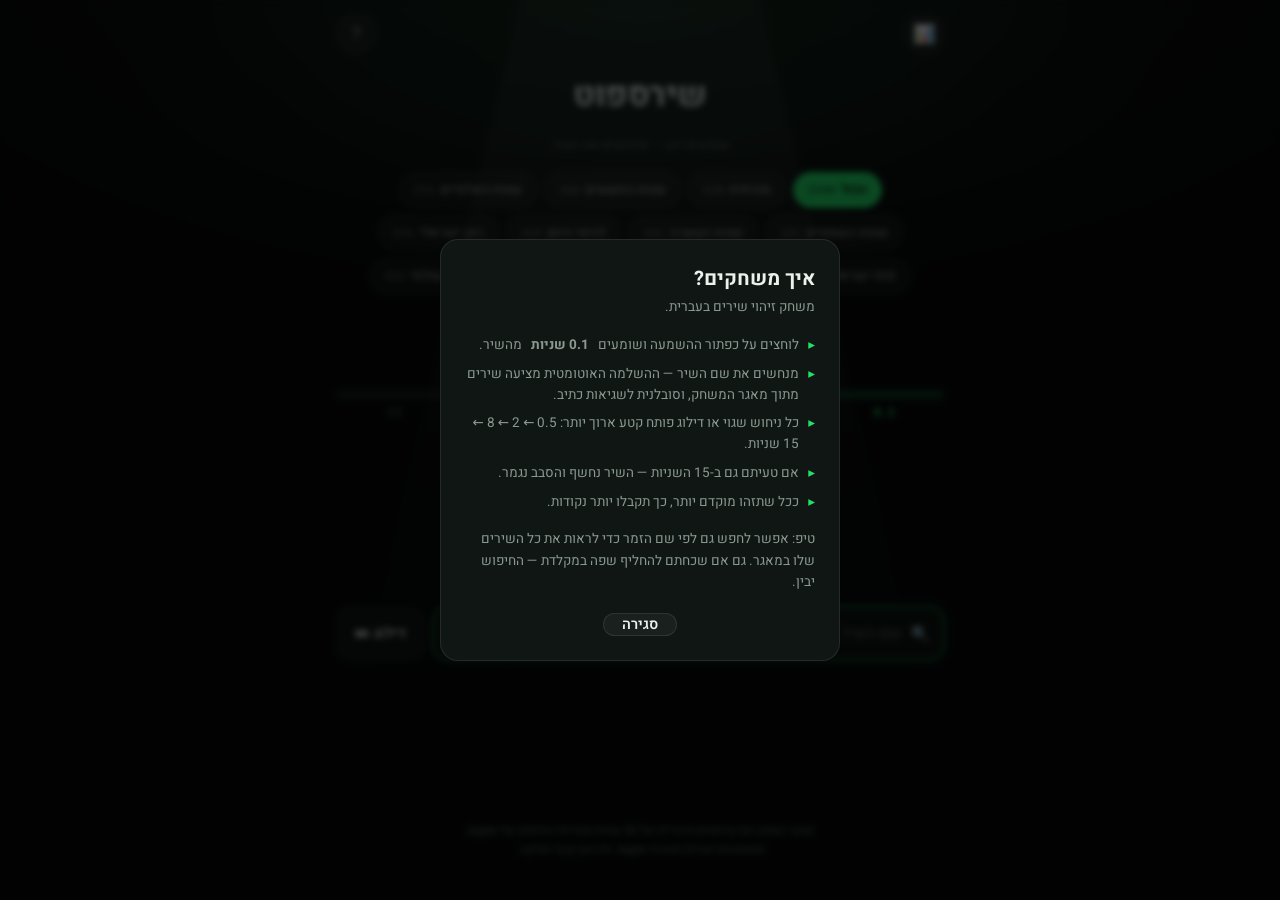
<file: index.html>
<!DOCTYPE html>
<html lang="he" dir="rtl">
<head>
<meta charset="utf-8">
<meta name="viewport" content="width=device-width, initial-scale=1, viewport-fit=cover">
<title>שירספוט — נחשו את השיר</title>
<meta name="description" content="משחק זיהוי שירים בעברית. שומעים 0.1 שניות ומנחשים — מזרחית, שנות התשעים, שנות האלפיים ועוד.">
<meta name="theme-color" content="#07090a">

<meta property="og:type" content="website">
<meta property="og:title" content="שירספוט — נחשו את השיר">
<meta property="og:description" content="משחק זיהוי שירים בעברית. 0.1 שניות. תזהו?">

<link rel="preconnect" href="https://fonts.googleapis.com">
<link rel="preconnect" href="https://fonts.gstatic.com" crossorigin>
<link rel="preconnect" href="https://audio-ssl.itunes.apple.com" crossorigin>
<link href="https://fonts.googleapis.com/css2?family=Heebo:wght@400;500;700;800&family=IBM+Plex+Mono:wght@400;700&display=swap" rel="stylesheet">
<link rel="stylesheet" href="assets/css/style.css">
<link rel="icon" href="data:image/svg+xml,<svg xmlns='http://www.w3.org/2000/svg' viewBox='0 0 100 100'><text y='.9em' font-size='90'>🎵</text></svg>">
</head>
<body>

<div class="spotlight" aria-hidden="true"></div>

<div class="wrap">

  <div class="topbar">
    <button class="icon-btn" id="statsBtn" type="button" title="סטטיסטיקה" aria-label="סטטיסטיקה">📊</button>
    <button class="icon-btn" id="helpBtn" type="button" title="איך משחקים" aria-label="איך משחקים">?</button>
  </div>

  <h1 class="brand">שירספוט</h1>
  <p class="tagline">שומעים רגע — ומנחשים את השיר</p>

  <div id="loading" class="loading">טוען את מאגר השירים…</div>

  <main id="main" hidden>

    <div class="genres" id="genres" role="group" aria-label="סגנון מוזיקלי"></div>

    <div class="scorebar" id="scorebar"></div>

    <div class="stages" id="stages" aria-hidden="true"></div>
    <div class="stage-labels" id="stageLabels" aria-hidden="true"></div>

    <div class="player">
      <button class="play-btn" id="playBtn" type="button" aria-label="השמע את הקטע"></button>
      <div class="dur" id="dur"></div>
    </div>

    <div class="guess-row">
      <div class="combo">
        <span class="mag" aria-hidden="true">🔍</span>
        <input class="guess-input" id="guessInput" type="text"
               placeholder="שם השיר או הזמר…"
               autocomplete="off" autocorrect="off" autocapitalize="off" spellcheck="false"
               role="combobox" aria-autocomplete="list" aria-expanded="false" aria-controls="suggest">
        <div class="suggest" id="suggest" role="listbox" hidden></div>
      </div>
      <button class="btn" id="skipBtn" type="button">דילוג ⏭</button>
    </div>

    <div class="attempts" id="attempts"></div>

  </main>

  <footer class="footer">
    קטעי השמע הם קדימונים ציבוריים של 30 שניות משירות החיפוש של Apple,<br>
    ומושמעים ישירות משרתי Apple. אין כאן קבצי מוזיקה.
  </footer>
</div>

<div class="modal-back" id="modalBack" hidden>
  <div class="modal" role="dialog" aria-modal="true">
    <div id="modalBody"></div>
    <div style="text-align:center;margin-top:18px">
      <button class="btn" id="modalClose" type="button">סגירה</button>
    </div>
  </div>
</div>

<div class="modal-back result-back" id="resultBack" hidden>
  <div class="modal result-modal" id="resultModal" role="dialog" aria-modal="true" aria-live="polite"></div>
</div>

<canvas class="confetti-canvas" id="confetti" aria-hidden="true"></canvas>

<div class="toast" id="toast" role="status" aria-live="polite"></div>

<script src="assets/js/hebrew.js"></script>
<script src="assets/js/confetti.js"></script>
<script src="assets/js/search.js"></script>
<script src="assets/js/audio.js"></script>
<script src="assets/js/game.js"></script>
<script src="data/songs.js"></script>
<script src="assets/js/app.js"></script>
</body>
</html>
</file>
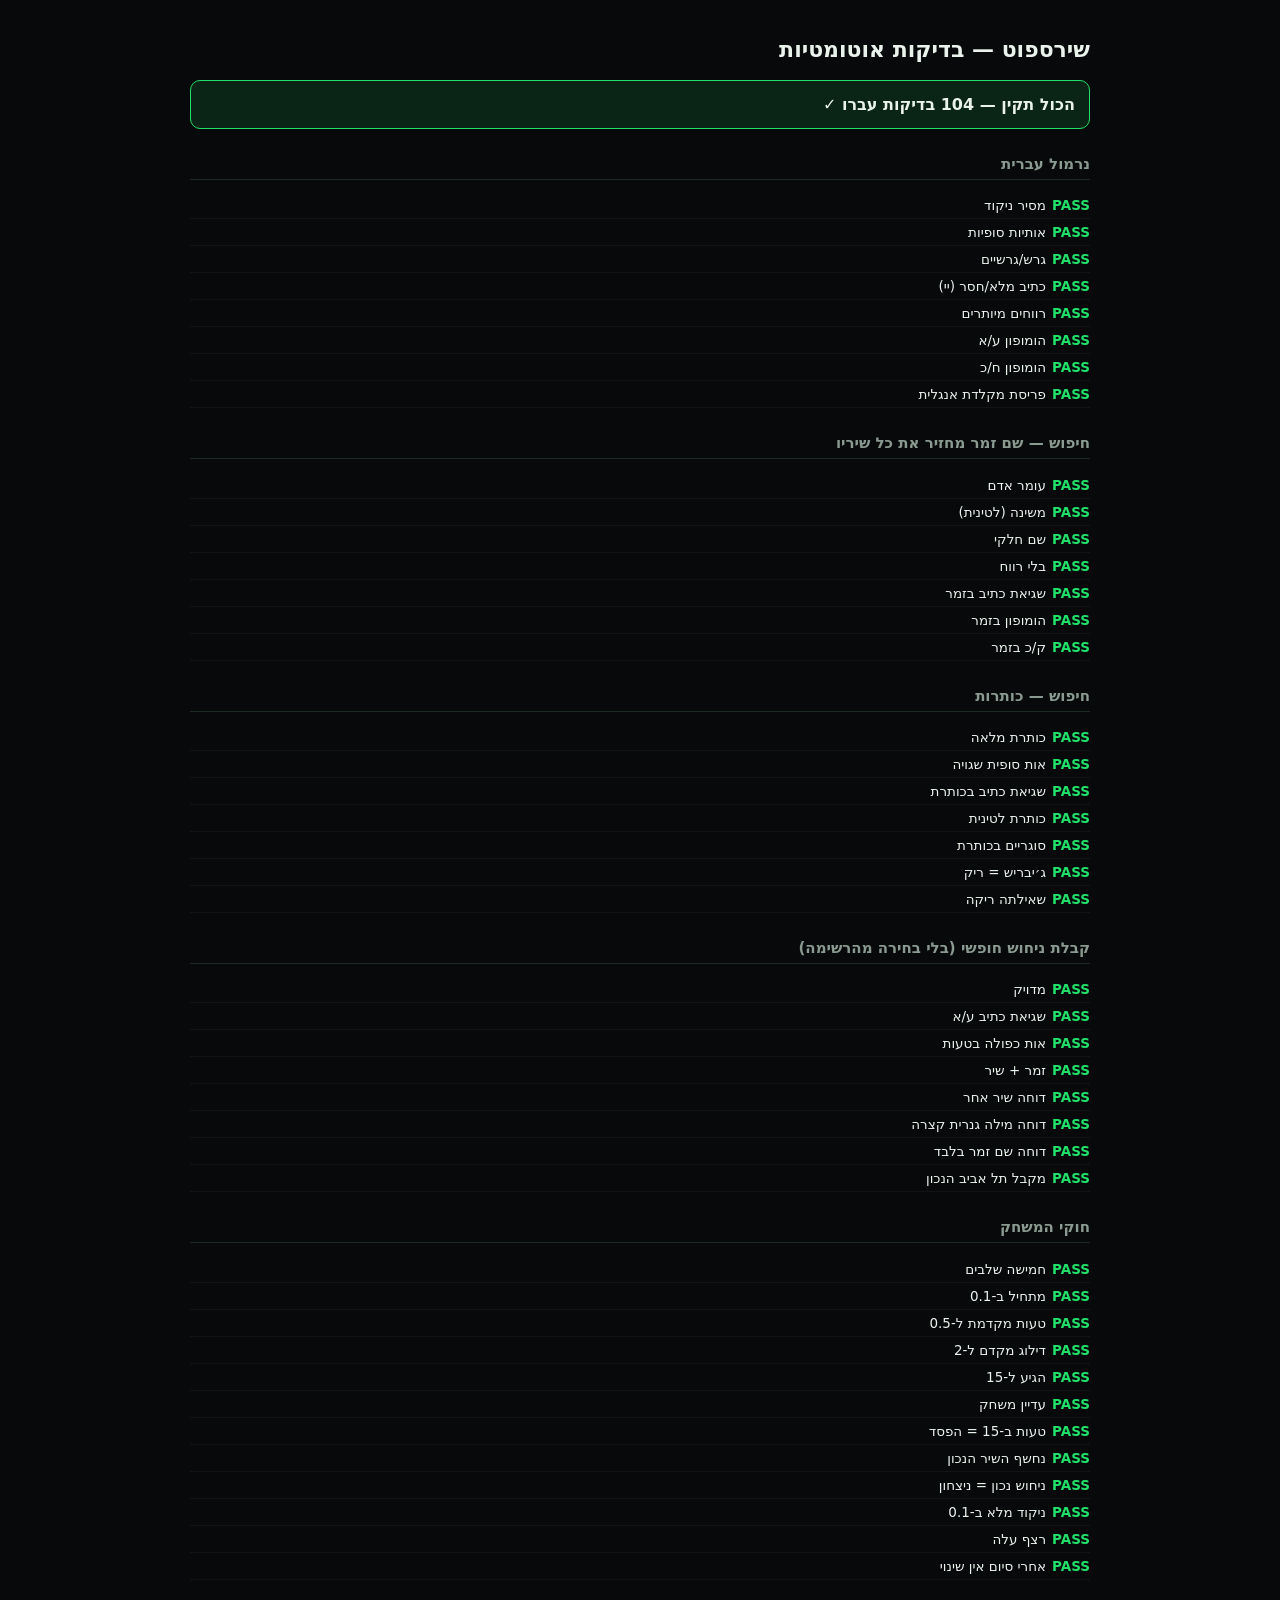
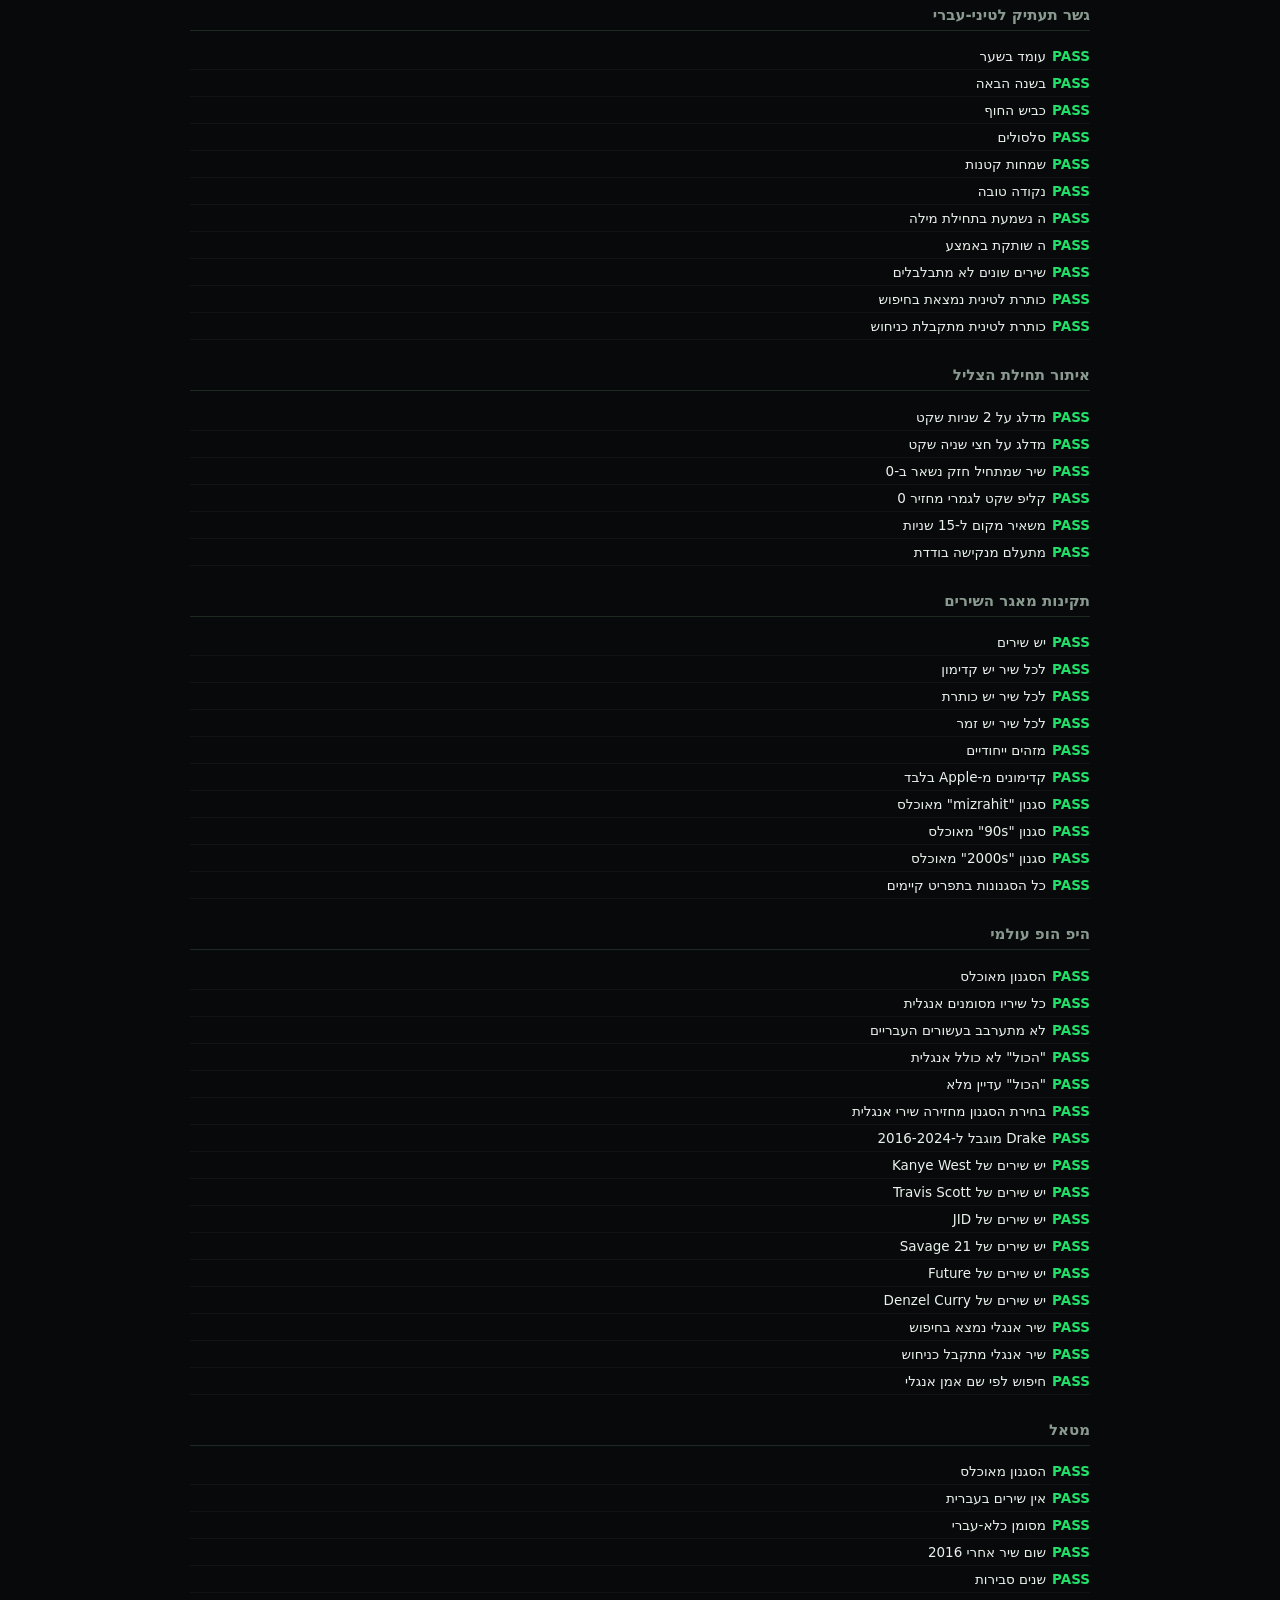
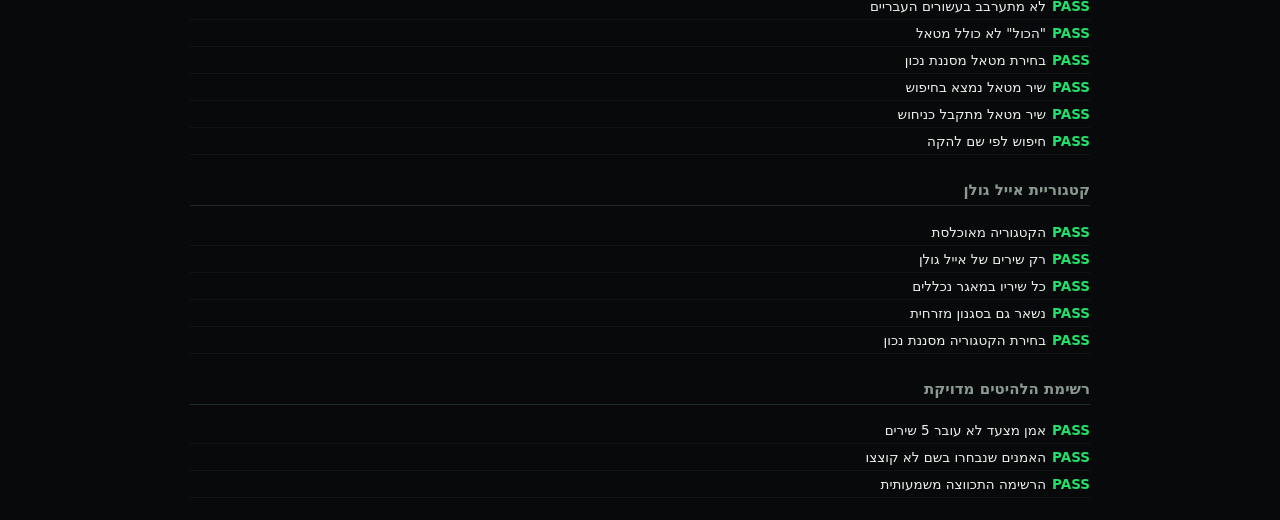
<file: tests.html>
<!DOCTYPE html>
<html lang="he" dir="rtl">
<head>
<meta charset="utf-8">
<meta name="viewport" content="width=device-width, initial-scale=1">
<title>שירספוט — בדיקות</title>
<style>
  body { background:#07090a; color:#eaf2ec; font-family:'Heebo',system-ui,sans-serif; padding:22px; max-width:900px; margin:0 auto; }
  h1 { font-size:22px; } h2 { font-size:15px; color:#8a9a90; margin-top:26px; border-bottom:1px solid #1d2a22; padding-bottom:6px; }
  .row { display:flex; gap:10px; padding:5px 0; font-size:13.5px; align-items:baseline; border-bottom:1px solid rgba(255,255,255,.04); }
  .ok  { color:#22e06a; font-weight:700; flex:none; width:34px; }
  .bad { color:#ff4d5e; font-weight:700; flex:none; width:34px; }
  .name { flex:1; }
  .got { color:#5d6b63; font-family:ui-monospace,monospace; font-size:11.5px; direction:ltr; text-align:left; max-width:45%; overflow-wrap:anywhere; }
  #summary { margin:18px 0; padding:14px; border-radius:10px; font-weight:700; font-size:16px; }
  .pass { background:rgba(34,224,106,.12); border:1px solid #22e06a; }
  .fail { background:rgba(255,77,94,.12); border:1px solid #ff4d5e; }
</style>
</head>
<body>
<h1>שירספוט — בדיקות אוטומטיות</h1>
<div id="summary">מריץ…</div>
<div id="out"></div>

<script src="assets/js/hebrew.js"></script>
<script src="assets/js/search.js"></script>
<script src="assets/js/audio.js"></script>
<script src="assets/js/game.js"></script>
<script src="data/songs.js"></script>
<script>
/* Keep the player's real stats out of harm's way while we exercise Game. */
var SNAPSHOT = {};
['shirspot.stats.v1','shirspot.recent.v1','shirspot.genre','shirspot.seen'].forEach(function(k){
  SNAPSHOT[k] = localStorage.getItem(k);
});

var pass = 0, fail = 0, out = document.getElementById('out');

function section(t){ var h=document.createElement('h2'); h.textContent=t; out.appendChild(h); }
function check(name, actual, expected){
  var ok = JSON.stringify(actual) === JSON.stringify(expected);
  ok ? pass++ : fail++;
  var d=document.createElement('div'); d.className='row';
  d.innerHTML = '<span class="'+(ok?'ok':'bad')+'">'+(ok?'PASS':'FAIL')+'</span>'+
                '<span class="name">'+name+'</span>'+
                '<span class="got">'+(ok?'':'got '+JSON.stringify(actual)+' want '+JSON.stringify(expected))+'</span>';
  out.appendChild(d);
}

var DB = window.SONGS_DB || [];
var idx = SongSearch.buildIndex(DB);
function topArtists(q,n){ return SongSearch.search(idx,q,{limit:n||3}).map(function(h){return h.song.artist;}); }
function firstIs(q, artist, title){
  var r = SongSearch.search(idx,q,{limit:1})[0];
  return !!r && r.song.artist===artist && r.song.title.indexOf(title)!==-1;
}
function song(a,t){ return DB.find(function(s){ return s.artist.indexOf(a)!==-1 && s.title.indexOf(t)!==-1; }); }

/* ---------------- normalisation ---------------- */
section('נרמול עברית');
check('מסיר ניקוד',            Heb.norm('שָׁלוֹם'), 'שלומ');
check('אותיות סופיות',          Heb.norm('שלום'), Heb.norm('שלומ'));
check('גרש/גרשיים',             Heb.norm('שב"ק ס\''), 'שבק ס');
check('כתיב מלא/חסר (יי)',      Heb.norm('אייל'), Heb.norm('איל'));
check('רווחים מיותרים',         Heb.norm('  עומר   אדם '), 'עומר אדמ');
check('הומופון ע/א',            Heb.phonetic('ננעלו'), Heb.phonetic('ננאלו'));
check('הומופון ח/כ',            Heb.phonetic('חדד'), Heb.phonetic('כדד'));
check('פריסת מקלדת אנגלית',     Heb.fromEnLayout('akuo'), 'שלומ');

/* ---------------- search ---------------- */
section('חיפוש — שם זמר מחזיר את כל שיריו');
check('עומר אדם',   topArtists('עומר אדם'),  ['עומר אדם','עומר אדם','עומר אדם']);
check('משינה (לטינית)', topArtists('Mashina'), ['משינה','משינה','משינה']);
check('שם חלקי',    topArtists('סטטיק')[0],  'סטטיק ובן אל תבורי');
check('בלי רווח',   topArtists('עומראדם')[0],'עומר אדם');
check('שגיאת כתיב בזמר', topArtists('עמר אדם')[0], 'עומר אדם');
check('הומופון בזמר',    topArtists('שרית כדד')[0], 'שרית חדד');
check('ק/כ בזמר',        topArtists('כובי פרץ')[0], 'קובי פרץ');

section('חיפוש — כותרות');
check('כותרת מלאה',        firstIs('שלח לי מלאך','משינה','שלח לי מלאך'), true);
check('אות סופית שגויה',   firstIs('שלח לי מלאכ','משינה','שלח לי מלאך'), true);
check('שגיאת כתיב בכותרת', firstIs('רכבת לילא','משינה','רכבת לילה'), true);
check('כותרת לטינית',      firstIs('Tudo Bom','סטטיק ובן אל תבורי','Tudo Bom'), true);
check('סוגריים בכותרת',    firstIs('אם ננעלו','עפרה חזה','אם ננעלו'), true);
check('ג׳יבריש = ריק',     SongSearch.search(idx,'zzzqqxx',{limit:5}).length, 0);
check('שאילתה ריקה',       SongSearch.search(idx,'   ',{limit:5}).length, 0);

/* ---------------- guess acceptance ---------------- */
section('קבלת ניחוש חופשי (בלי בחירה מהרשימה)');
var nin = song('עפרה','ננעלו'), rak = song('משינה','רכבת'), tel = song('עומר אדם','תל אביב');
check('מדויק',                 SongSearch.matchesSong('אם ננעלו', nin), true);
check('שגיאת כתיב ע/א',        SongSearch.matchesSong('אם ננאלו', nin), true);
check('אות כפולה בטעות',       SongSearch.matchesSong('רכבת ליללה', rak), true);
check('זמר + שיר',             SongSearch.matchesSong('עפרה חזה אם ננעלו', nin), true);
check('דוחה שיר אחר',          SongSearch.matchesSong('תל אביב', nin), false);
check('דוחה מילה גנרית קצרה',  SongSearch.matchesSong('אם', nin), false);
check('דוחה שם זמר בלבד',      SongSearch.matchesSong('עפרה חזה', nin), false);
check('מקבל תל אביב הנכון',    SongSearch.matchesSong('תל אביב', tel), true);

/* ---------------- game rules ---------------- */
section('חוקי המשחק');
check('חמישה שלבים',        Game.STAGES, [0.1,0.5,2,8,15]);
var g = new Game(DB);
g.resetStats();
var r = g.newRound(nin);
check('מתחיל ב-0.1',        g.stageSeconds(), 0.1);
g.guess(null,'שיר לא נכון בכלל');
check('טעות מקדמת ל-0.5',   g.stageSeconds(), 0.5);
g.skip();
check('דילוג מקדם ל-2',      g.stageSeconds(), 2);
g.skip(); g.skip();
check('הגיע ל-15',           g.stageSeconds(), 15);
check('עדיין משחק',          g.round.status, 'playing');
g.guess(null,'עוד ניחוש שגוי לגמרי');
check('טעות ב-15 = הפסד',    g.round.status, 'lost');
check('נחשף השיר הנכון',     g.round.song.id, nin.id);

var g2 = new Game(DB); g2.resetStats();
g2.newRound(rak);
var res = g2.guess(rak, '');
check('ניחוש נכון = ניצחון', res.correct && g2.round.status==='won', true);
check('ניקוד מלא ב-0.1',     g2.stats.score, 100);
check('רצף עלה',             g2.stats.streak, 1);
check('אחרי סיום אין שינוי', (function(){ var b=g2.stats.played; g2.guess(rak,''); return g2.stats.played===b; })(), true);

/* ---------------- transliteration bridge ---------------- */
/* Apple titles some Israeli tracks in transliteration ("Omed Basha'ar")
 * rather than Hebrew. The build folds those into their Hebrew twin where
 * one exists; for the rest, typing Hebrew still has to find and win them. */
section('גשר תעתיק לטיני-עברי');
function skelPair(lat, heb){ return Heb.latSkeleton(lat) === Heb.hebSkeleton(heb); }
check('עומד בשער',      skelPair("Omed Basha'ar", 'עומד בשער'), true);
check('בשנה הבאה',      skelPair("Bashana Haba'a", 'בשנה הבאה'), true);
check('כביש החוף',      skelPair('Kvish Hachof', 'כביש החוף'), true);
check('סלסולים',        skelPair('Silsulim', 'סלסולים'), true);
check('שמחות קטנות',    skelPair('Smachot Ktanot', 'שמחות קטנות'), true);
check('נקודה טובה',     skelPair('Nekuda Tova', 'נקודה טובה'), true);
check('ה נשמעת בתחילת מילה', Heb.hebSkeleton('הכל'), 'HKL');
check('ה שותקת באמצע',  Heb.hebSkeleton('בשנה'), 'BSN');
check('שירים שונים לא מתבלבלים', Heb.latSkeleton('Tik Tok') === Heb.hebSkeleton('עומד בשער'), false);

(function(){
  var lat = DB.filter(function(s){ return !/[א-ת]/.test(s.title); });
  if (!lat.length) { check('אין יותר כותרות לטיניות לבדוק', true, true); return; }
  var sample = lat[0];
  /* whatever remains in Latin must still be reachable by its own title */
  check('כותרת לטינית נמצאת בחיפוש',
    SongSearch.search(idx, sample.title, {limit:1}).length > 0, true);
  check('כותרת לטינית מתקבלת כניחוש',
    SongSearch.matchesSong(sample.title, sample), true);
})();

/* ---------------- onset detection ---------------- */
/* Synthetic buffers, so these are deterministic and need no network.
 * Roughly one Apple preview in seven opens on silence or a fade-in, which
 * made the 0.1s level unplayable until we started at the real onset. */
section('איתור תחילת הצליל');
(function(){
  var AC = window.OfflineAudioContext || window.webkitOfflineAudioContext;
  if (!AC) { check('OfflineAudioContext זמין', false, true); return; }
  var sr = 44100, secs = 30;
  var oc = new AC(1, sr*secs, sr);

  function buildBuffer(silentSeconds){
    var b = oc.createBuffer(1, sr*secs, sr);
    var d = b.getChannelData(0);
    for (var i = Math.floor(sr*silentSeconds); i < d.length; i++){
      d[i] = (i % 97 / 97 - 0.5) * 0.8;   /* steady loud-ish signal */
    }
    return b;
  }

  var f = SnippetPlayer._findOnset;

  var quiet2s = f(buildBuffer(2));
  check('מדלג על 2 שניות שקט', quiet2s > 1.8 && quiet2s < 2.4, true);

  var quietHalf = f(buildBuffer(0.5));
  check('מדלג על חצי שניה שקט', quietHalf > 0.35 && quietHalf < 0.9, true);

  check('שיר שמתחיל חזק נשאר ב-0', f(buildBuffer(0)), 0);

  /* an all-silent clip has no onset to find; must not return nonsense */
  var silent = oc.createBuffer(1, sr*secs, sr);
  check('קליפ שקט לגמרי מחזיר 0', f(silent), 0);

  /* the 15s level must still fit after the offset */
  check('משאיר מקום ל-15 שניות', f(buildBuffer(2)) + 15 <= secs, true);

  /* a lone click must not be mistaken for the start of the music */
  var clicky = oc.createBuffer(1, sr*secs, sr);
  var cd = clicky.getChannelData(0);
  cd[Math.floor(sr*0.2)] = 1; cd[Math.floor(sr*0.2)+1] = -1;   /* 2-sample pop */
  for (var j = Math.floor(sr*5); j < cd.length; j++) cd[j] = (j % 97 / 97 - 0.5) * 0.8;
  var afterClick = f(clicky);
  check('מתעלם מנקישה בודדת', afterClick > 4.5, true);
})();

/* ---------------- database integrity ---------------- */
section('תקינות מאגר השירים');
check('יש שירים',              DB.length > 500, true);
check('לכל שיר יש קדימון',      DB.filter(function(s){return !s.preview;}).length, 0);
check('לכל שיר יש כותרת',       DB.filter(function(s){return !s.title;}).length, 0);
check('לכל שיר יש זמר',         DB.filter(function(s){return !s.artist;}).length, 0);
check('מזהים ייחודיים',         new Set(DB.map(function(s){return s.id;})).size, DB.length);
check('קדימונים מ-Apple בלבד',  DB.filter(function(s){return s.preview.indexOf('https://')!==0;}).length, 0);
['mizrahit','90s','2000s'].forEach(function(gen){
  check('סגנון "'+gen+'" מאוכלס', DB.filter(function(s){return s.genres.indexOf(gen)!==-1;}).length >= 50, true);
});
check('כל הסגנונות בתפריט קיימים', Game.GENRES.filter(function(x){
  return x.id!=='all' && DB.filter(function(s){return s.genres.indexOf(x.id)!==-1;}).length < 5;
}).length, 0);

/* ---------------- english hip hop genre ---------------- */
section('היפ הופ עולמי');
(function(){
  var en = DB.filter(function(s){ return s.genres.indexOf('hiphopen') !== -1; });
  check('הסגנון מאוכלס', en.length >= 100, true);
  check('כל שיריו מסומנים אנגלית',
    en.filter(function(s){ return s.lang !== 'en'; }).length, 0);
  check('לא מתערבב בעשורים העבריים',
    en.filter(function(s){ return ['70s','80s','90s','2000s','2010s','2020s'].some(function(d){ return s.genres.indexOf(d) !== -1; }); }).length, 0);

  /* "הכול" must stay a Hebrew game */
  var g = new Game(DB); g.setGenre('all');
  check('"הכול" לא כולל אנגלית',
    g.pool().filter(function(s){ return s.lang === 'en'; }).length, 0);
  check('"הכול" עדיין מלא', g.pool().length > 800, true);

  g.setGenre('hiphopen');
  check('בחירת הסגנון מחזירה שירי אנגלית',
    g.pool().length === en.length && g.pool().every(function(s){ return s.lang === 'en'; }), true);

  /* chart artists are limited to the 2016-2024 window; the named ones aren't */
  var drake = DB.filter(function(s){ return s.artist === 'Drake'; });
  if (drake.length) {
    check('Drake מוגבל ל-2016-2024',
      drake.filter(function(s){ return s.year < 2016 || s.year > 2024; }).length, 0);
  }
  ['Kanye West','Travis Scott','JID','21 Savage','Future','Denzel Curry'].forEach(function(a){
    check('יש שירים של ' + a, DB.filter(function(s){ return s.artist === a; }).length > 0, true);
  });

  /* English titles have to be searchable and acceptable as guesses */
  if (en.length) {
    var sample = en[0];
    check('שיר אנגלי נמצא בחיפוש',
      SongSearch.search(idx, sample.title, {limit:1}).length > 0, true);
    check('שיר אנגלי מתקבל כניחוש',
      SongSearch.matchesSong(sample.title, sample), true);
    check('חיפוש לפי שם אמן אנגלי',
      SongSearch.search(idx, 'Kendrick Lamar', {limit:1}).length > 0, true);
  }
})();

/* ---------------- metal ---------------- */
section('מטאל');
(function(){
  var m = DB.filter(function(s){ return s.genres.indexOf('metal') !== -1; });
  check('הסגנון מאוכלס', m.length >= 100, true);
  check('אין שירים בעברית',
    m.filter(function(s){ return /[א-ת]/.test(s.title); }).length, 0);
  check('מסומן כלא-עברי',
    m.filter(function(s){ return s.lang !== 'en'; }).length, 0);

  /* the defining constraint: nothing released after 2016 */
  check('שום שיר אחרי 2016',
    m.filter(function(s){ return s.year > 2016; }).length, 0);
  check('שנים סבירות',
    m.filter(function(s){ return s.year < 1965 || s.year === 0; }).length, 0);

  check('לא מתערבב בעשורים העבריים',
    m.filter(function(s){ return ['70s','80s','90s','2000s','2010s','2020s'].some(function(d){ return s.genres.indexOf(d) !== -1; }); }).length, 0);

  var g = new Game(DB); g.setGenre('all');
  check('"הכול" לא כולל מטאל',
    g.pool().filter(function(s){ return s.genres.indexOf('metal') !== -1; }).length, 0);

  g.setGenre('metal');
  check('בחירת מטאל מסננת נכון', g.pool().length === m.length, true);

  /* searchable and guessable like everything else */
  if (m.length) {
    check('שיר מטאל נמצא בחיפוש',
      SongSearch.search(idx, m[0].title, {limit:1}).length > 0, true);
    check('שיר מטאל מתקבל כניחוש',
      SongSearch.matchesSong(m[0].title, m[0]), true);
  }
  check('חיפוש לפי שם להקה',
    SongSearch.search(idx, 'Metallica', {limit:1}).length > 0, true);
})();

/* ---------------- single-artist playlist ---------------- */
section('קטגוריית אייל גולן');
(function(){
  var eg = DB.filter(function(s){ return s.genres.indexOf('eyalgolan') !== -1; });
  check('הקטגוריה מאוכלסת', eg.length >= 30, true);
  check('רק שירים של אייל גולן',
    eg.filter(function(s){ return s.artist !== 'אייל גולן'; }).length, 0);
  check('כל שיריו במאגר נכללים',
    eg.length, DB.filter(function(s){ return s.artist === 'אייל גולן'; }).length);
  check('נשאר גם בסגנון מזרחית',
    eg.every(function(s){ return s.genres.indexOf('mizrahit') !== -1; }), true);

  var g = new Game(DB); g.setGenre('eyalgolan');
  check('בחירת הקטגוריה מסננת נכון',
    g.pool().length === eg.length, true);
})();

/* ---------------- hits, not deep cuts ---------------- */
section('רשימת הלהיטים מדויקת');
(function(){
  var named = ['Kanye West','Travis Scott','JID','21 Savage','Future','Denzel Curry'];
  var en = DB.filter(function(s){ return s.genres.indexOf('hiphopen') !== -1; });
  var chart = en.filter(function(s){ return named.indexOf(s.artist) === -1; });

  /* chart artists are capped tightly so only their best-known songs survive */
  var counts = {};
  chart.forEach(function(s){ counts[s.artist] = (counts[s.artist] || 0) + 1; });
  check('אמן מצעד לא עובר 5 שירים',
    Object.keys(counts).filter(function(a){ return counts[a] > 5; }).length, 0);

  /* the by-name artists keep their bigger allowance */
  check('האמנים שנבחרו בשם לא קוצצו',
    named.filter(function(a){ return DB.filter(function(s){ return s.artist === a; }).length < 10; }).length, 0);

  check('הרשימה התכווצה משמעותית', en.length < 450, true);
})();

/* ---------------- restore ---------------- */
Object.keys(SNAPSHOT).forEach(function(k){
  if (SNAPSHOT[k] === null) localStorage.removeItem(k); else localStorage.setItem(k, SNAPSHOT[k]);
});

var s = document.getElementById('summary');
s.className = fail ? 'fail' : 'pass';
s.textContent = fail ? (fail + ' בדיקות נכשלו · ' + pass + ' עברו')
                     : ('הכול תקין — ' + pass + ' בדיקות עברו ✓');
</script>
</body>
</html>
</file>
<file: assets/css/style.css>
/* ================= shirspot — Hebrew song guessing game ================= */

:root {
  --bg: #07090a;
  --bg-soft: #0f1412;
  --panel: rgba(255, 255, 255, 0.045);
  --panel-line: rgba(255, 255, 255, 0.09);
  --fg: #eaf2ec;
  --fg-dim: #8a9a90;
  --fg-faint: #5d6b63;
  --accent: #22e06a;
  --accent-dim: #17a34d;
  --accent-glow: rgba(34, 224, 106, 0.35);
  --warn: #ffbb33;
  --bad: #ff4d5e;
  --radius: 14px;
  --font: 'Heebo', 'Assistant', 'Segoe UI', system-ui, -apple-system, sans-serif;
  --mono: 'IBM Plex Mono', ui-monospace, 'Courier New', monospace;
}

* { box-sizing: border-box; }

html, body {
  margin: 0;
  padding: 0;
  background: var(--bg);
  color: var(--fg);
  font-family: var(--font);
  min-height: 100%;
}

body {
  min-height: 100dvh;
  display: flex;
  flex-direction: column;
  overflow-x: hidden;
  -webkit-tap-highlight-color: transparent;
}

/* the stage-light cone behind everything */
.spotlight {
  position: fixed;
  inset: 0;
  pointer-events: none;
  z-index: 0;
  background:
    radial-gradient(60% 45% at 50% 0%, rgba(34, 224, 106, 0.10), transparent 70%),
    radial-gradient(120% 80% at 50% -10%, rgba(255, 255, 255, 0.05), transparent 60%);
}
.spotlight::after {
  content: '';
  position: absolute;
  top: -12vh;
  left: 50%;
  width: 62vw;
  height: 145vh;
  transform: translateX(-50%);
  background: linear-gradient(to bottom, rgba(255, 255, 255, 0.055), rgba(255, 255, 255, 0) 62%);
  clip-path: polygon(38% 0, 62% 0, 100% 100%, 0% 100%);
  filter: blur(6px);
}

/* ---------------- layout ---------------- */
.wrap {
  position: relative;
  z-index: 1;
  flex: 1;
  width: 100%;
  max-width: 640px;
  margin: 0 auto;
  padding: 14px 16px 40px;
  display: flex;
  flex-direction: column;
}

.topbar {
  display: flex;
  align-items: center;
  justify-content: space-between;
  gap: 10px;
  margin-bottom: 6px;
}

.icon-btn {
  width: 40px; height: 40px;
  display: grid; place-items: center;
  border-radius: 50%;
  border: 1px solid var(--panel-line);
  background: var(--panel);
  color: var(--fg-dim);
  cursor: pointer;
  font-size: 18px;
  transition: color .15s, border-color .15s, background .15s;
}
.icon-btn:hover { color: var(--fg); border-color: rgba(255,255,255,.2); }

.brand {
  font-size: 34px;
  font-weight: 800;
  letter-spacing: -0.5px;
  text-align: center;
  margin: 10px 0 2px;
  background: linear-gradient(180deg, #ffffff, #9fb3a7);
  -webkit-background-clip: text;
  background-clip: text;
  color: transparent;
}
.tagline {
  text-align: center;
  color: var(--fg-faint);
  font-size: 13px;
  margin-bottom: 18px;
}

/* ---------------- genre chips ---------------- */
.genres {
  display: flex;
  flex-wrap: wrap;
  gap: 7px;
  justify-content: center;
  margin-bottom: 18px;
}
.chip {
  border: 1px solid var(--panel-line);
  background: var(--panel);
  color: var(--fg-dim);
  border-radius: 999px;
  padding: 7px 14px;
  font-size: 13.5px;
  font-weight: 500;
  font-family: inherit;
  cursor: pointer;
  transition: all .15s;
  white-space: nowrap;
}
.chip:hover { color: var(--fg); border-color: rgba(255,255,255,.22); }
.chip[aria-pressed="true"] {
  background: var(--accent);
  border-color: var(--accent);
  color: #05230f;
  font-weight: 700;
}
.chip .cnt { opacity: .6; font-size: 11px; margin-inline-start: 5px; font-family: var(--mono); }
.chip[aria-pressed="true"] .cnt { opacity: .75; }
.chip:disabled { opacity: .3; cursor: not-allowed; }

/* ---------------- stage bar ---------------- */
.stages {
  display: flex;
  gap: 4px;
  margin-bottom: 6px;
}
.stage {
  flex: 1;
  height: 9px;
  border-radius: 4px;
  background: rgba(255,255,255,.07);
  position: relative;
  overflow: hidden;
  transition: background .2s;
}
.stage.done      { background: rgba(255,255,255,.16); }
.stage.current   { background: rgba(34,224,106,.22); }
.stage.failed    { background: rgba(255,77,94,.35); }
.stage .fill {
  position: absolute;
  inset-block: 0;
  inset-inline-start: 0;
  width: 0%;
  background: var(--accent);
  border-radius: 4px;
}
.stage-labels {
  display: flex;
  gap: 4px;
  margin-bottom: 26px;
  font-family: var(--mono);
  font-size: 10.5px;
  color: var(--fg-faint);
}
.stage-labels span { flex: 1; text-align: center; }
.stage-labels span.on { color: var(--accent); font-weight: 700; }

/* ---------------- player ---------------- */
.player {
  display: flex;
  align-items: center;
  justify-content: center;
  gap: 18px;
  margin: 6px 0 30px;
  min-height: 132px;
}
.play-btn {
  width: 116px; height: 116px;
  border-radius: 50%;
  border: none;
  background: var(--accent);
  color: #04230f;
  display: grid; place-items: center;
  cursor: pointer;
  box-shadow: 0 0 0 0 var(--accent-glow), 0 14px 40px rgba(34,224,106,.22);
  transition: transform .12s, box-shadow .25s, background .2s;
}
.play-btn:hover:not(:disabled) { transform: scale(1.04); }
.play-btn:active:not(:disabled) { transform: scale(.97); }
.play-btn:disabled { background: #1d2a22; color: var(--fg-faint); box-shadow: none; cursor: wait; }
.play-btn.playing { animation: pulse 1.1s ease-out infinite; }
@keyframes pulse {
  0%   { box-shadow: 0 0 0 0 var(--accent-glow), 0 14px 40px rgba(34,224,106,.22); }
  70%  { box-shadow: 0 0 0 26px rgba(34,224,106,0), 0 14px 40px rgba(34,224,106,.22); }
  100% { box-shadow: 0 0 0 0 rgba(34,224,106,0), 0 14px 40px rgba(34,224,106,.22); }
}
.play-btn svg { width: 44px; height: 44px; fill: currentColor; }
.dur {
  font-family: var(--mono);
  font-size: 27px;
  font-weight: 700;
  color: var(--accent);
  min-width: 74px;
}
.dur small { display: block; font-size: 11px; color: var(--fg-faint); font-weight: 400; letter-spacing: .3px; }

/* ---------------- guess row ---------------- */
.guess-row { display: flex; gap: 8px; position: relative; }
.combo { flex: 1; position: relative; }

.guess-input {
  width: 100%;
  padding: 14px 42px 14px 14px;
  border-radius: var(--radius);
  border: 1px solid var(--panel-line);
  background: var(--bg-soft);
  color: var(--fg);
  font-size: 15.5px;
  font-family: inherit;
  outline: none;
  transition: border-color .15s, box-shadow .15s;
}
.guess-input::placeholder { color: var(--fg-faint); }
.guess-input:focus { border-color: var(--accent-dim); box-shadow: 0 0 0 3px rgba(34,224,106,.12); }
.guess-input:disabled { opacity: .5; }

.combo .mag {
  position: absolute;
  inset-inline-start: 14px;
  top: 50%;
  transform: translateY(-50%);
  color: var(--fg-faint);
  pointer-events: none;
  font-size: 15px;
}

.btn {
  border-radius: var(--radius);
  border: 1px solid var(--panel-line);
  background: var(--panel);
  color: var(--fg);
  font-family: inherit;
  font-size: 14.5px;
  font-weight: 600;
  padding: 0 18px;
  cursor: pointer;
  transition: all .15s;
  white-space: nowrap;
}
.btn:hover:not(:disabled) { border-color: rgba(255,255,255,.25); background: rgba(255,255,255,.08); }
.btn:disabled { opacity: .4; cursor: not-allowed; }
.btn-accent { background: var(--accent); border-color: var(--accent); color: #04230f; }
.btn-accent:hover:not(:disabled) { background: #33f07a; border-color: #33f07a; }

/* ---------------- suggestions ---------------- */
.suggest {
  position: absolute;
  inset-inline: 0;
  bottom: calc(100% + 8px);
  background: #101613;
  border: 1px solid var(--panel-line);
  border-radius: var(--radius);
  overflow: hidden;
  z-index: 30;
  max-height: 296px;
  overflow-y: auto;
  box-shadow: 0 -18px 50px rgba(0,0,0,.6);
}
.suggest:empty, .suggest[hidden] { display: none; }
.sug {
  display: flex;
  align-items: center;
  gap: 10px;
  padding: 9px 12px;
  cursor: pointer;
  border-bottom: 1px solid rgba(255,255,255,.045);
}
.sug:last-child { border-bottom: none; }
.sug:hover, .sug.active { background: rgba(34,224,106,.12); }
.sug img { width: 38px; height: 38px; border-radius: 6px; object-fit: cover; flex: none; background: #1a221e; }
.sug-txt { min-width: 0; flex: 1; display: block; }
.sug-title { display: block; font-size: 14.5px; font-weight: 600; white-space: nowrap; overflow: hidden; text-overflow: ellipsis; }
.sug-artist { display: block; font-size: 12px; color: var(--fg-dim); white-space: nowrap; overflow: hidden; text-overflow: ellipsis; }
.sug-year { font-family: var(--mono); font-size: 11px; color: var(--fg-faint); flex: none; }
.sug mark { background: transparent; color: var(--accent); font-weight: 700; }
.sug-empty { padding: 14px 12px; color: var(--fg-faint); font-size: 13.5px; text-align: center; }

/* ---------------- attempts ---------------- */
.attempts { margin-top: 14px; display: flex; flex-direction: column; gap: 6px; }
.attempt {
  display: flex; align-items: center; gap: 8px;
  padding: 9px 12px;
  border-radius: 10px;
  background: var(--panel);
  border: 1px solid var(--panel-line);
  font-size: 13.5px;
  color: var(--fg-dim);
}
.attempt .tag { font-family: var(--mono); font-size: 11px; flex: none; }
.attempt.wrong { border-color: rgba(255,77,94,.3); }
.attempt.wrong .tag { color: var(--bad); }
.attempt.skip .tag { color: var(--warn); }
.attempt .txt { overflow: hidden; text-overflow: ellipsis; white-space: nowrap; }

/* ---------------- result ---------------- */
.result {
  margin-top: 20px;
  border-radius: 18px;
  border: 1px solid var(--panel-line);
  background: linear-gradient(180deg, rgba(255,255,255,.055), rgba(255,255,255,.02));
  padding: 22px;
  text-align: center;
  animation: rise .28s ease-out;
}
@keyframes rise { from { opacity: 0; transform: translateY(10px); } to { opacity: 1; transform: none; } }
.result.win  { border-color: rgba(34,224,106,.4); }
.result.lose { border-color: rgba(255,77,94,.35); }
.result .verdict { font-size: 19px; font-weight: 800; margin-bottom: 3px; }
.result.win .verdict { color: var(--accent); }
.result.lose .verdict { color: var(--bad); }
.result .sub { font-size: 13px; color: var(--fg-dim); margin-bottom: 16px; }
.result img.cover {
  width: 132px; height: 132px;
  border-radius: 12px;
  object-fit: cover;
  margin: 0 auto 14px;
  display: block;
  box-shadow: 0 12px 34px rgba(0,0,0,.55);
  background: #1a221e;
}
.result .r-title { font-size: 21px; font-weight: 800; line-height: 1.25; }
.result .r-artist { font-size: 15px; color: var(--fg-dim); margin-top: 2px; }
.result .r-meta { font-family: var(--mono); font-size: 12px; color: var(--fg-faint); margin-top: 7px; }
.result .r-actions { display: flex; gap: 8px; justify-content: center; margin-top: 18px; flex-wrap: wrap; }
.result .r-actions .btn { padding: 11px 20px; }
.link-out { color: var(--fg-dim); font-size: 12.5px; text-decoration: none; border-bottom: 1px dotted var(--fg-faint); }
.link-out:hover { color: var(--accent); border-color: var(--accent); }

/* ---------------- scorebar ---------------- */
.scorebar {
  display: flex;
  justify-content: center;
  gap: 20px;
  margin: 4px 0 16px;
  font-size: 12.5px;
  color: var(--fg-faint);
}
.scorebar b { color: var(--fg); font-family: var(--mono); font-size: 14px; }

/* ---------------- modal ---------------- */
.modal-back {
  position: fixed; inset: 0; z-index: 60;
  background: rgba(0,0,0,.68);
  backdrop-filter: blur(3px);
  display: grid; place-items: center;
  padding: 20px;
  animation: fade .18s;
}
@keyframes fade { from { opacity: 0 } to { opacity: 1 } }
.modal-back[hidden] { display: none; }
.modal {
  background: #101614;
  border: 1px solid var(--panel-line);
  border-radius: 18px;
  padding: 24px;
  width: 100%;
  max-width: 400px;
  max-height: 84dvh;
  overflow-y: auto;
}
.modal h2 { margin: 0 0 4px; font-size: 20px; }
.modal p.hint { color: var(--fg-dim); font-size: 13.5px; line-height: 1.6; margin: 0 0 16px; }
.stat-grid { display: grid; grid-template-columns: repeat(4, 1fr); gap: 8px; margin-bottom: 18px; }
.stat { background: var(--panel); border: 1px solid var(--panel-line); border-radius: 10px; padding: 10px 6px; text-align: center; }
.stat b { display: block; font-family: var(--mono); font-size: 19px; color: var(--accent); }
.stat span { font-size: 10.5px; color: var(--fg-faint); }
.dist-row { display: flex; align-items: center; gap: 8px; margin-bottom: 6px; font-size: 12px; }
.dist-row .lbl { font-family: var(--mono); color: var(--fg-faint); width: 42px; flex: none; text-align: start; }
.dist-row .bar { flex: 1; height: 20px; background: rgba(255,255,255,.06); border-radius: 5px; overflow: hidden; }
.dist-row .bar i { display: block; height: 100%; background: var(--accent-dim); border-radius: 5px; min-width: 2px; }
.dist-row .n { font-family: var(--mono); color: var(--fg-dim); width: 26px; text-align: end; flex: none; }
.modal .rules { list-style: none; padding: 0; margin: 0 0 16px; }
.modal .rules li { display: flex; gap: 9px; align-items: flex-start; font-size: 13.5px; color: var(--fg-dim); line-height: 1.55; margin-bottom: 8px; }
.modal .rules li::before { content: '▸'; color: var(--accent); flex: none; }

/* ---------------- misc ---------------- */
.toast {
  position: fixed;
  bottom: 22px;
  left: 50%;
  transform: translateX(-50%) translateY(20px);
  background: #182420;
  border: 1px solid var(--panel-line);
  color: var(--fg);
  padding: 11px 18px;
  border-radius: 999px;
  font-size: 13.5px;
  opacity: 0;
  pointer-events: none;
  transition: opacity .2s, transform .2s;
  z-index: 80;
}
.toast.show { opacity: 1; transform: translateX(-50%) translateY(0); }

.loading { text-align: center; color: var(--fg-dim); padding: 60px 0; font-size: 14px; }
.err { color: var(--bad); }

.footer {
  margin-top: auto;
  padding-top: 28px;
  text-align: center;
  color: var(--fg-faint);
  font-size: 11.5px;
  line-height: 1.7;
}
.footer a { color: var(--fg-dim); }

.sr-only {
  position: absolute; width: 1px; height: 1px;
  padding: 0; margin: -1px; overflow: hidden;
  clip: rect(0,0,0,0); white-space: nowrap; border: 0;
}

@media (max-width: 480px) {
  .brand { font-size: 28px; }
  .play-btn { width: 100px; height: 100px; }
  .play-btn svg { width: 38px; height: 38px; }
  .dur { font-size: 23px; min-width: 62px; }
  .wrap { padding: 12px 13px 32px; }
  .chip { padding: 6px 11px; font-size: 12.5px; }
  .stat-grid { grid-template-columns: repeat(2, 1fr); }
}

@media (prefers-reduced-motion: reduce) {
  * { animation-duration: .001ms !important; transition-duration: .001ms !important; }
}

/* ---------------- win / lose popup ---------------- */
.confetti-canvas {
  position: fixed;
  inset: 0;
  pointer-events: none;   /* never blocks the buttons underneath */
  z-index: 200;
}

.result-back { z-index: 100; }

.result-modal {
  max-width: 372px;
  text-align: center;
  padding: 26px 24px 20px;
  animation: pop .38s cubic-bezier(.18, .9, .32, 1.4);
}
@keyframes pop {
  0%   { opacity: 0; transform: scale(.82) translateY(16px); }
  100% { opacity: 1; transform: none; }
}
.result-modal.win {
  border-color: rgba(34, 224, 106, .45);
  box-shadow: 0 0 70px rgba(34, 224, 106, .16), 0 26px 60px rgba(0, 0, 0, .6);
}
.result-modal.lose {
  border-color: rgba(255, 77, 94, .4);
  box-shadow: 0 26px 60px rgba(0, 0, 0, .6);
}

.rm-verdict { font-size: 25px; font-weight: 800; line-height: 1.2; }
.result-modal.win  .rm-verdict { color: var(--accent); }
.result-modal.lose .rm-verdict { color: var(--bad); }

.rm-sub { font-size: 13px; color: var(--fg-dim); margin-top: 4px; }
.rm-sub b { color: var(--fg); font-family: var(--mono); }

.rm-cover {
  width: 152px; height: 152px;
  border-radius: 14px;
  object-fit: cover;
  display: block;
  margin: 17px auto 15px;
  background: #1a221e;
  box-shadow: 0 16px 40px rgba(0, 0, 0, .6);
  animation: coverIn .5s .1s backwards cubic-bezier(.2, .8, .3, 1.2);
}
@keyframes coverIn {
  from { opacity: 0; transform: scale(.86) rotate(-4deg); }
  to   { opacity: 1; transform: none; }
}

.rm-title  { font-size: 22px; font-weight: 800; line-height: 1.25; }
.rm-artist { font-size: 15px; color: var(--fg-dim); margin-top: 3px; }
.rm-meta   { font-family: var(--mono); font-size: 11.5px; color: var(--fg-faint); margin-top: 7px; }

.rm-actions {
  display: flex; gap: 8px; justify-content: center;
  margin-top: 19px; flex-wrap: wrap;
}
.rm-actions .btn { padding: 12px 20px; }

.rm-close {
  margin-top: 13px;
  font-size: 12px;
  color: var(--fg-faint);
  background: none; border: none;
  font-family: inherit; cursor: pointer;
}
.rm-close:hover { color: var(--fg-dim); text-decoration: underline; }
</file>
